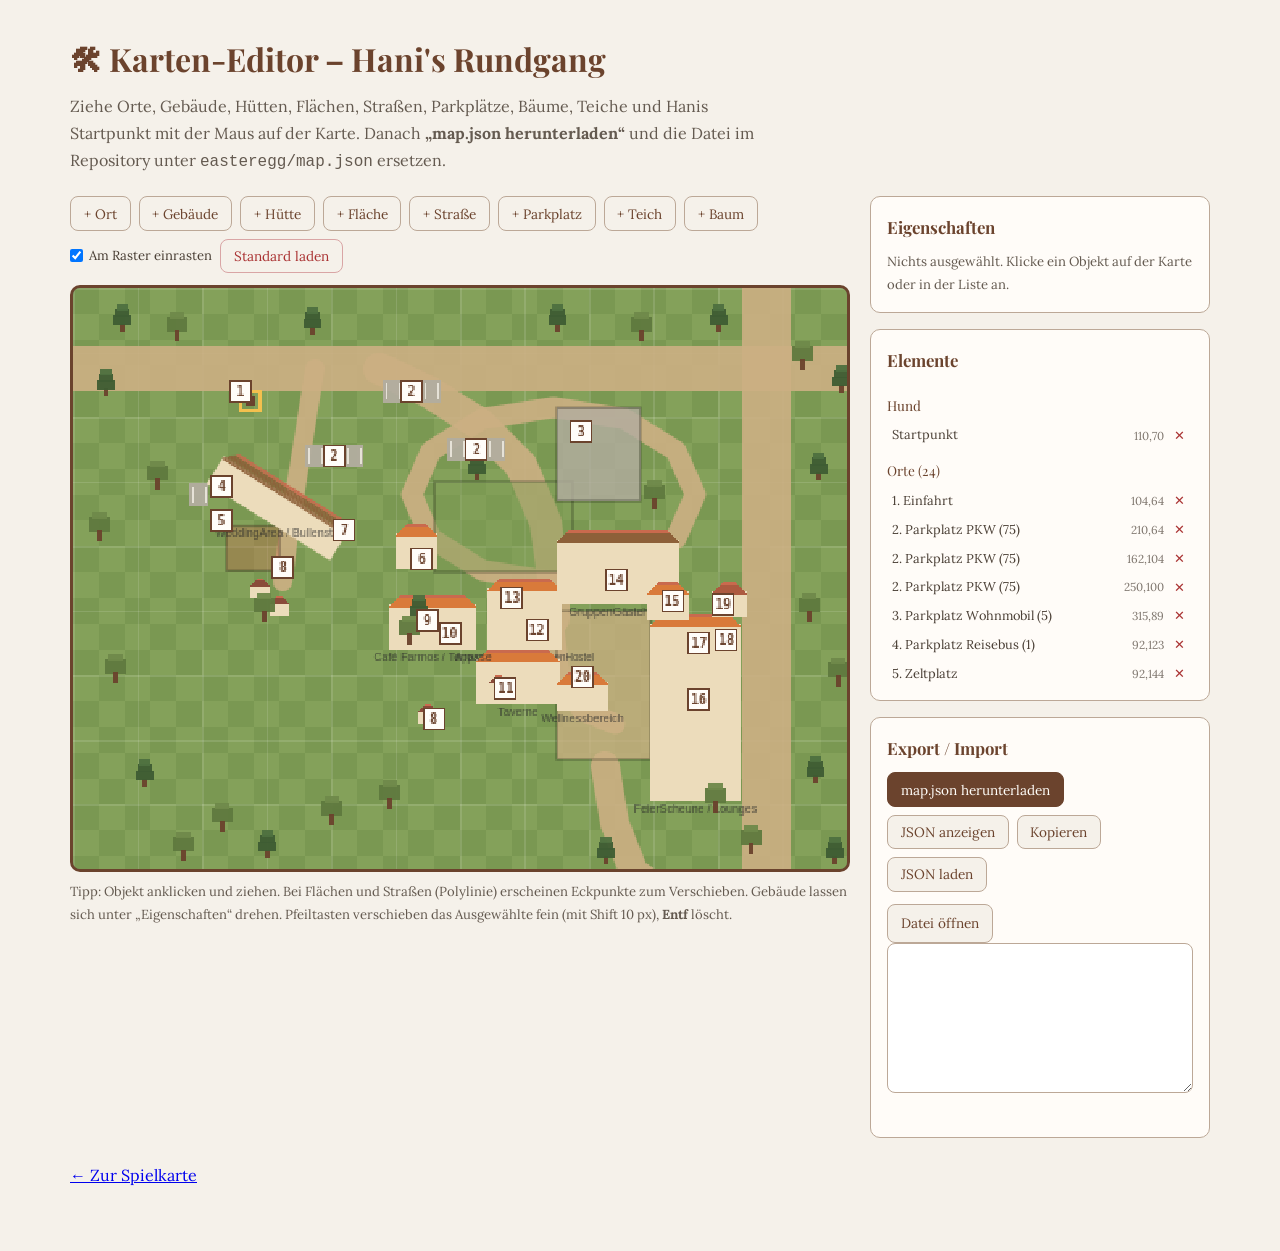
<file: easteregg/editor.html>
<!DOCTYPE html>
<html lang="de">
<head>
    <meta charset="UTF-8">
    <meta name="viewport" content="width=device-width, initial-scale=1.0">
    <meta name="robots" content="noindex, nofollow">
    <title>Karten-Editor – Hani's Rundgang</title>
    <link rel="preconnect" href="https://fonts.googleapis.com">
    <link rel="preconnect" href="https://fonts.gstatic.com" crossorigin>
    <link href="https://fonts.googleapis.com/css2?family=Playfair+Display:wght@600;700&family=Lora:wght@400;500&display=swap" rel="stylesheet">
    <link rel="stylesheet" href="../css/style.css?v=20261147">
    <style>
        .ed-wrap { max-width: 1180px; margin: 0 auto; padding: 2rem 1.25rem 4rem; }
        .ed-head { margin-bottom: 1.25rem; }
        .ed-head h1 { font-family: 'Playfair Display', serif; color: var(--color-braun); font-size: clamp(1.3rem, 3vw, 2rem); }
        .ed-head p { color: var(--color-Text-hell); font-family: var(--font-body); max-width: 720px; margin-top: .4rem; }
        .ed-grid { display: grid; grid-template-columns: 1fr 340px; gap: 1.25rem; align-items: start; }
        @media (max-width: 900px) { .ed-grid { grid-template-columns: 1fr; } }

        .ed-panel { background: rgba(255,253,249,.96); border: 1px solid var(--color-taupe); border-radius: 10px; padding: 1rem; }
        .ed-panel h2 { font-family: 'Playfair Display', serif; color: var(--color-braun); font-size: 1.05rem; margin-bottom: .6rem; }

        .ed-toolbar { display: flex; flex-wrap: wrap; gap: .5rem; margin-bottom: .75rem; }
        .ed-btn { font-family: var(--font-body); font-size: .85rem; color: var(--color-braun); background: var(--color-offwhite); border: 1px solid var(--color-taupe); border-radius: 8px; padding: .45rem .8rem; cursor: pointer; transition: var(--transition-smooth); }
        .ed-btn:hover { background: var(--color-beige); }
        .ed-btn.primary { background: var(--color-braun); color: #FFFDF9; border-color: var(--color-braun); }
        .ed-btn.danger { color: #a33; border-color: #d9a5a5; }

        .ed-stage { position: relative; border: 3px solid var(--color-braun); border-radius: 10px; overflow: hidden; background: #6a7455; }
        .ed-stage canvas { display: block; width: 100%; height: auto; image-rendering: pixelated; touch-action: none; cursor: crosshair; }

        .ed-hint { font-family: var(--font-body); font-size: .82rem; color: var(--color-Text-hell); margin-top: .6rem; }

        .ed-list { list-style: none; padding: 0; margin: 0; max-height: 300px; overflow: auto; }
        .ed-list .ed-group { font-family: 'Playfair Display', serif; color: var(--color-braun); font-size: .85rem; margin: .6rem 0 .25rem; }
        .ed-item { display: flex; align-items: center; gap: .4rem; padding: .22rem .3rem; border-radius: 6px; cursor: pointer; font-family: var(--font-body); font-size: .8rem; color: var(--color-Text); }
        .ed-item:hover { background: var(--color-beige); }
        .ed-item.active { background: var(--color-sage); color: #FFFDF9; }
        .ed-item-label { flex: 1; overflow: hidden; text-overflow: ellipsis; white-space: nowrap; }
        .ed-item-sub { opacity: .7; font-size: .72rem; }
        .ed-del { border: none; background: none; color: #a33; cursor: pointer; font-size: .8rem; padding: 0 .2rem; }
        .ed-item.active .ed-del { color: #fff; }

        .ed-field { display: flex; align-items: center; gap: .5rem; margin-bottom: .4rem; font-family: var(--font-body); font-size: .82rem; color: var(--color-Text); }
        .ed-field > span { width: 90px; flex-shrink: 0; color: var(--color-Text-hell); }
        .ed-field input, .ed-field select, .ed-field textarea { flex: 1; font-family: var(--font-body); font-size: .82rem; padding: .3rem .4rem; border: 1px solid var(--color-taupe); border-radius: 6px; background: #fff; color: var(--color-Text); width: 100%; }
        .ed-field textarea { min-height: 62px; resize: vertical; }
        .ed-vertex { display: flex; gap: .4rem; margin-bottom: .3rem; }
        .ed-vertex span { width: 64px; font-size: .75rem; color: var(--color-Text-hell); align-self: center; }
        .ed-vertex input { width: 100%; }
        .ed-empty { font-family: var(--font-body); font-size: .82rem; color: var(--color-Text-hell); }
        .ed-json { width: 100%; min-height: 150px; font-family: monospace; font-size: .72rem; border: 1px solid var(--color-taupe); border-radius: 8px; padding: .5rem; }
        .ed-status { font-family: var(--font-body); font-size: .78rem; color: var(--color-sage); min-height: 1.1em; margin-top: .4rem; }
        .ed-check { display: flex; align-items: center; gap: .4rem; font-family: var(--font-body); font-size: .82rem; color: var(--color-Text); }
    </style>
</head>
<body>
    <div class="ed-wrap">
        <header class="ed-head">
            <h1>🛠 Karten-Editor – Hani's Rundgang</h1>
            <p>Ziehe Orte, Gebäude, Hütten, Flächen, Straßen, Parkplätze, Bäume, Teiche und Hanis Startpunkt mit der Maus auf der Karte. Danach <strong>„map.json herunterladen“</strong> und die Datei im Repository unter <code>easteregg/map.json</code> ersetzen.</p>
        </header>

        <div class="ed-grid">
            <div>
                <div class="ed-toolbar">
                    <button class="ed-btn" data-add="feature">+ Ort</button>
                    <button class="ed-btn" data-add="building">+ Gebäude</button>
                    <button class="ed-btn" data-add="hut">+ Hütte</button>
                    <button class="ed-btn" data-add="area">+ Fläche</button>
                    <button class="ed-btn" data-add="road">+ Straße</button>
                    <button class="ed-btn" data-add="parking">+ Parkplatz</button>
                    <button class="ed-btn" data-add="pond">+ Teich</button>
                    <button class="ed-btn" data-add="tree">+ Baum</button>
                    <label class="ed-check"><input type="checkbox" id="ed-snap" checked> Am Raster einrasten</label>
                    <button class="ed-btn danger" id="ed-reset">Standard laden</button>
                </div>
                <div class="ed-stage">
                    <canvas id="ed-canvas" width="480" height="360"></canvas>
                </div>
                <p class="ed-hint">Tipp: Objekt anklicken und ziehen. Bei Flächen und Straßen (Polylinie) erscheinen Eckpunkte zum Verschieben. Gebäude lassen sich unter „Eigenschaften“ drehen. Pfeiltasten verschieben das Ausgewählte fein (mit Shift 10&nbsp;px), <strong>Entf</strong> löscht.</p>
            </div>

            <div>
                <div class="ed-panel">
                    <h2>Eigenschaften</h2>
                    <div id="ed-props"></div>
                </div>

                <div class="ed-panel" style="margin-top:1rem">
                    <h2>Elemente</h2>
                    <ul class="ed-list" id="ed-list"></ul>
                </div>

                <div class="ed-panel" style="margin-top:1rem">
                    <h2>Export / Import</h2>
                    <div class="ed-toolbar">
                        <button class="ed-btn primary" id="ed-download">map.json herunterladen</button>
                        <button class="ed-btn" id="ed-refresh-json">JSON anzeigen</button>
                        <button class="ed-btn" id="ed-copy">Kopieren</button>
                        <button class="ed-btn" id="ed-import">JSON laden</button>
                    </div>
                    <label class="ed-btn" style="display:inline-block">Datei öffnen<input type="file" id="ed-file" accept=".json,application/json" style="display:none"></label>
                    <textarea class="ed-json" id="ed-json" spellcheck="false"></textarea>
                    <div class="ed-status" id="ed-status"></div>
                </div>
            </div>
        </div>

        <p style="margin-top:1.5rem"><a class="subpage-back" href="index.html">&larr; Zur Spielkarte</a></p>
    </div>

    <script src="../js/easteregg-map.js?v=5"></script>
    <script src="../js/easteregg-editor.js?v=4"></script>
</body>
</html>
</file>
<file: css/style.css>
/* ========================================
   MALIKA & DARIO - HOCHZEITSWEBSITE
   Farben: Off-White, Beige, Taupe, Haselnuss, Braun, Olive, Sage
   Stil: Bauernhof-klassisch mit botanischen Elementen
   ======================================== */

/* CSS Variables */
:root {
    --color-offwhite: #f5f1ea;
    --color-beige: #ddd2c5;
    --color-taupe: #bca897;
    --color-haselnuss: #9b755c;
    --color-braun: #6b432d;
    --color-olive: #7c7859;
    --color-sage: #6a7455;
    --color-sage-hell: #8a9475;
    --color-Text: #4A3F35;
    --color-Text-hell: #645A50;
    --color-weiss: #FFFDF9;
    --font-heading: 'Playfair Display', Georgia, serif;
    --font-body: 'Lora', 'Times New Roman', serif;
    --shadow-soft: 0 4px 20px rgba(107, 67, 45, 0.12);
    --shadow-medium: 0 8px 30px rgba(107, 67, 45, 0.18);
    --transition-smooth: all 0.4s cubic-bezier(0.25, 0.46, 0.45, 0.94);
}

/* Reset & Base */
*, *::before, *::after {
    margin: 0;
    padding: 0;
    box-sizing: border-box;
}

html {
    scroll-behavior: smooth;
    font-size: 16px;
}

body {
    font-family: var(--font-body);
    background-color: var(--color-offwhite);
    color: var(--color-Text);
    line-height: 1.7;
    overflow-x: hidden;
    position: relative;
}

body > * {
    position: relative;
    z-index: 1;
}

body > .parallax-bg {
    position: fixed;
    top: 0;
    left: 0;
    right: 0;
    bottom: 0;
    z-index: 0;
    pointer-events: none;
    background-image: url('../assets/background-with-white-space-greenery-leaves/botanical_background_2400x1400.jpg');
    background-size: 100% auto;
    background-position: center top;
    background-repeat: repeat-y;
    filter: saturate(0.55);
    opacity: 0.8;
}

.hidden {
    opacity: 0;
    pointer-events: none;
}

/* ========================================
   ENVELOPE ANIMATION OVERLAY
   ======================================== */

#envelope-overlay {
    position: fixed;
    top: 0;
    left: 0;
    width: 100vw;
    height: 100vh;
    background: var(--color-offwhite) url('../assets/HintergrundBrief.jpg') center / cover no-repeat;
    display: flex;
    align-items: center;
    justify-content: center;
    z-index: 1000;
    cursor: pointer;
    overflow: hidden;
}

/* Scene Container */
.envelope-scene {
    position: relative;
    display: flex;
    flex-direction: column;
    align-items: center;
    perspective: 1200px;
}

/* Petals Container */
.petals-container {
    position: absolute;
    top: 50%;
    left: 50%;
    width: 0;
    height: 0;
    z-index: 10;
    pointer-events: none;
}

.petal {
    position: absolute;
    width: 12px;
    height: 12px;
    background: var(--color-taupe);
    border-radius: 50% 0 50% 0;
    opacity: 0;
    pointer-events: none;
}

.petal.sage { background: var(--color-sage); }
.petal.olive { background: var(--color-olive); }
.petal.taupe { background: var(--color-taupe); }
.petal.haselnuss { background: var(--color-haselnuss); }

/* Overlay Logo */
.overlay-logo {
    width: min(180px, 22vh);
    height: auto;
    margin-bottom: 1.5rem;
    position: relative;
    z-index: 5;
    filter: drop-shadow(0 2px 8px rgba(107, 87, 64, 0.15));
}

/* ========================================
   3D ENVELOPE - DETAILED
   ======================================== */

.envelope {
    position: relative;
    width: 380px;
    height: 260px;
    transform-style: preserve-3d;
    transform: rotateX(5deg);
    filter: drop-shadow(0 20px 40px rgba(107, 87, 64, 0.25));
}

/* Envelope Body (back) */
.envelope-body {
    position: absolute;
    top: 0;
    left: 0;
    width: 100%;
    height: 100%;
    border-radius: 6px;
    z-index: 1;
    overflow: hidden;
    background:
        linear-gradient(165deg, #c4b5a5 0%, #bca897 25%, var(--color-taupe) 55%, #a89888 80%, #9b8878 100%);
    box-shadow:
        inset 0 0 0 1px rgba(255, 255, 255, 0.08),
        inset 0 1px 0 rgba(255, 255, 255, 0.12),
        inset 0 -1px 0 rgba(0, 0, 0, 0.08);
}

/* Paper grain texture */
.envelope-body::before {
    content: '';
    position: absolute;
    top: 0; left: 0; right: 0; bottom: 0;
    background-image: url("data:image/svg+xml,%3Csvg viewBox='0 0 256 256' xmlns='http://www.w3.org/2000/svg'%3E%3Cfilter id='noise'%3E%3CfeTurbulence type='fractalNoise' baseFrequency='0.9' numOctaves='4' stitchTiles='stitch'/%3E%3C/filter%3E%3Crect width='100%25' height='100%25' filter='url(%23noise)' opacity='0.04'/%3E%3C/svg%3E");
    background-size: 128px 128px;
    pointer-events: none;
}

/* Inner stitching */
.envelope-body::after {
    content: '';
    position: absolute;
    top: 6px; left: 6px; right: 6px; bottom: 6px;
    border: 1px dashed rgba(255, 255, 255, 0.07);
    border-radius: 3px;
    pointer-events: none;
}

/* ========================================
   SIDE FLAPS
   ======================================== */

.envelope-flap-left,
.envelope-flap-right {
    position: absolute;
    top: 0;
    width: 50%;
    height: 70%;
    z-index: 3;
    overflow: hidden;
}

.envelope-flap-left {
    left: 0;
    transform-origin: left center;
    background:
        linear-gradient(135deg, #c4b5a5 0%, #bca897 30%, var(--color-taupe) 80%, #9b8878 100%);
    clip-path: polygon(0 0, 100% 30%, 60% 100%, 0 80%);
    box-shadow: inset -2px 0 6px rgba(0, 0, 0, 0.08);
}

.envelope-flap-left::before {
    content: '';
    position: absolute;
    top: 0; left: 0; right: 0; bottom: 0;
    background-image: url("data:image/svg+xml,%3Csvg viewBox='0 0 256 256' xmlns='http://www.w3.org/2000/svg'%3E%3Cfilter id='noise'%3E%3CfeTurbulence type='fractalNoise' baseFrequency='0.9' numOctaves='3' stitchTiles='stitch'/%3E%3C/filter%3E%3Crect width='100%25' height='100%25' filter='url(%23noise)' opacity='0.03'/%3E%3C/svg%3E");
    background-size: 128px 128px;
    pointer-events: none;
}

.envelope-flap-right {
    right: 0;
    transform-origin: right center;
    background:
        linear-gradient(225deg, #c4b5a5 0%, #bca897 30%, var(--color-taupe) 80%, #9b8878 100%);
    clip-path: polygon(100% 0, 0 30%, 40% 100%, 100% 80%);
    box-shadow: inset 2px 0 6px rgba(0, 0, 0, 0.08);
}

.envelope-flap-right::before {
    content: '';
    position: absolute;
    top: 0; left: 0; right: 0; bottom: 0;
    background-image: url("data:image/svg+xml,%3Csvg viewBox='0 0 256 256' xmlns='http://www.w3.org/2000/svg'%3E%3Cfilter id='noise'%3E%3CfeTurbulence type='fractalNoise' baseFrequency='0.9' numOctaves='3' stitchTiles='stitch'/%3E%3C/filter%3E%3Crect width='100%25' height='100%25' filter='url(%23noise)' opacity='0.03'/%3E%3C/svg%3E");
    background-size: 128px 128px;
    pointer-events: none;
}

/* ========================================
   TOP FLAP
   ======================================== */

.envelope-flap-top {
    position: absolute;
    top: 0;
    left: 0;
    width: 100%;
    height: 55%;
    z-index: 6;
    transform-origin: top center;
    transform-style: preserve-3d;
}

.flap-inner {
    position: absolute;
    top: 0;
    left: 0;
    width: 100%;
    height: 100%;
    clip-path: polygon(0 0, 50% 100%, 100% 0);
    border-radius: 4px 4px 0 0;
    backface-visibility: visible;
    overflow: hidden;
    background:
        linear-gradient(180deg, #bca897 0%, #a89888 40%, var(--color-taupe) 100%);
    box-shadow: 0 4px 12px rgba(0, 0, 0, 0.15);
}

.flap-inner::before {
    content: '';
    position: absolute;
    top: 0; left: 0; right: 0; bottom: 0;
    background-image: url("data:image/svg+xml,%3Csvg viewBox='0 0 256 256' xmlns='http://www.w3.org/2000/svg'%3E%3Cfilter id='noise'%3E%3CfeTurbulence type='fractalNoise' baseFrequency='0.85' numOctaves='3' stitchTiles='stitch'/%3E%3C/filter%3E%3Crect width='100%25' height='100%25' filter='url(%23noise)' opacity='0.04'/%3E%3C/svg%3E");
    background-size: 128px 128px;
    pointer-events: none;
    clip-path: polygon(0 0, 50% 100%, 100% 0);
}

.flap-inner::after {
    content: '';
    position: absolute;
    top: 0; left: 0; width: 100%; height: 100%;
    background:
        linear-gradient(180deg, rgba(255, 255, 255, 0.1) 0%, transparent 40%),
        linear-gradient(160deg, transparent 45%, rgba(255, 255, 255, 0.06) 50%, transparent 55%);
    clip-path: polygon(0 0, 50% 100%, 100% 0);
}

/* ========================================
   FRONT POCKET
   ======================================== */

.envelope-front {
    position: absolute;
    bottom: 0;
    left: 0;
    width: 100%;
    height: 60%;
    z-index: 5;
    border-radius: 0 0 6px 6px;
    overflow: hidden;
    background:
        linear-gradient(175deg, #c4b5a5 0%, var(--color-taupe) 30%, #a89888 70%, #9b8878 100%);
    box-shadow:
        inset 0 2px 6px rgba(255, 255, 255, 0.12),
        inset 0 -2px 8px rgba(0, 0, 0, 0.08),
        0 -2px 8px rgba(0, 0, 0, 0.05);
}

.envelope-front::before {
    content: '';
    position: absolute;
    top: 0; left: 0; right: 0; bottom: 0;
    background-image: url("data:image/svg+xml,%3Csvg viewBox='0 0 256 256' xmlns='http://www.w3.org/2000/svg'%3E%3Cfilter id='noise'%3E%3CfeTurbulence type='fractalNoise' baseFrequency='0.8' numOctaves='3' stitchTiles='stitch'/%3E%3C/filter%3E%3Crect width='100%25' height='100%25' filter='url(%23noise)' opacity='0.035'/%3E%3C/svg%3E");
    background-size: 128px 128px;
    pointer-events: none;
}

.envelope-front::after {
    content: '';
    position: absolute;
    top: 0; left: 0; right: 0;
    height: 1px;
    background: linear-gradient(90deg, transparent 5%, rgba(255, 255, 255, 0.15) 30%, rgba(255, 255, 255, 0.2) 50%, rgba(255, 255, 255, 0.15) 70%, transparent 95%);
}

/* Monogram on front */
.envelope-monogram {
    position: absolute;
    top: 50%;
    left: 50%;
    transform: translate(-50%, -50%);
    font-family: var(--font-heading);
    font-size: 1.4rem;
    font-weight: 700;
    color: rgba(255, 255, 255, 0.15);
    letter-spacing: 4px;
    text-shadow: 0 1px 2px rgba(0, 0, 0, 0.1);
    pointer-events: none;
}

.monogram-amp {
    font-style: italic;
    font-size: 0.8em;
    margin: 0 3px;
}

/* ========================================
   WAX SEAL - DETAILED
   ======================================== */

.wax-seal {
    position: absolute;
    bottom: 28%;
    left: 50%;
    transform: translateX(-50%);
    width: 62px;
    height: 62px;
    border-radius: 50%;
    z-index: 10;
    display: flex;
    align-items: center;
    justify-content: center;
    cursor: pointer;
    background:
        radial-gradient(circle at 30% 30%, #9b755c 0%, #8a6548 20%, #6b432d 50%, #5a3520 75%, #4a2a18 100%);
    box-shadow:
        0 4px 12px rgba(74, 42, 24, 0.5),
        0 2px 4px rgba(74, 42, 24, 0.3),
        inset 0 -3px 6px rgba(0, 0, 0, 0.25),
        inset 0 3px 6px rgba(155, 117, 92, 0.2),
        inset 2px 0 4px rgba(0, 0, 0, 0.1),
        inset -2px 0 4px rgba(0, 0, 0, 0.1);
}

.wax-seal::before {
    content: '';
    position: absolute;
    top: 4px; left: 4px; right: 4px; bottom: 4px;
    border: 2px solid rgba(188, 168, 151, 0.2);
    border-radius: 50%;
    box-shadow:
        inset 0 1px 2px rgba(0, 0, 0, 0.15),
        0 1px 1px rgba(188, 168, 151, 0.1);
}

.wax-seal::after {
    content: '';
    position: absolute;
    top: 9px; left: 9px; right: 9px; bottom: 9px;
    border: 1px solid rgba(188, 168, 151, 0.15);
    border-radius: 50%;
    background: radial-gradient(circle at 35% 25%, rgba(188, 168, 151, 0.12) 0%, transparent 60%);
}

.wax-seal-drip {
    position: absolute;
    background: radial-gradient(circle at 40% 40%, #8a6548, #5a3520);
    border-radius: 50%;
    z-index: -1;
}

.seal-inner {
    position: relative;
    z-index: 2;
    display: flex;
    align-items: center;
    gap: 2px;
}

.seal-letter {
    font-family: var(--font-heading);
    font-size: 0.85rem;
    color: rgba(221, 210, 197, 0.9);
    font-weight: 700;
    text-shadow:
        0 1px 2px rgba(0, 0, 0, 0.4),
        0 -1px 1px rgba(155, 117, 92, 0.3);
}

.seal-amp {
    font-family: var(--font-heading);
    font-style: italic;
    font-size: 0.7em;
    color: rgba(221, 210, 197, 0.8);
    text-shadow:
        0 1px 2px rgba(0, 0, 0, 0.4),
        0 -1px 1px rgba(155, 117, 92, 0.3);
}

/* ========================================
   LETTER (inside envelope)
   ======================================== */

.envelope-letter {
    position: absolute;
    top: 15px;
    left: 50%;
    transform: translateX(-50%);
    width: 320px;
    height: 210px;
    z-index: 2;
    opacity: 0;
}

.letter-paper {
    width: 100%;
    height: 100%;
    border-radius: 3px;
    padding: 22px 28px;
    text-align: center;
    display: flex;
    flex-direction: column;
    align-items: center;
    justify-content: center;
    position: relative;
    overflow: hidden;
    background:
        linear-gradient(180deg, #FFFEF9 0%, var(--color-offwhite) 40%, #f0ebe3 100%);
    box-shadow:
        0 3px 15px rgba(0, 0, 0, 0.1),
        0 1px 3px rgba(0, 0, 0, 0.06),
        inset 0 0 40px rgba(188, 168, 151, 0.04),
        inset 0 1px 0 rgba(255, 255, 255, 0.8);
    border: 1px solid rgba(188, 168, 151, 0.2);
}

.letter-paper::before {
    content: '';
    position: absolute;
    top: 0; left: 0; right: 0; bottom: 0;
    background-image: url("data:image/svg+xml,%3Csvg viewBox='0 0 256 256' xmlns='http://www.w3.org/2000/svg'%3E%3Cfilter id='noise'%3E%3CfeTurbulence type='fractalNoise' baseFrequency='1.2' numOctaves='4' stitchTiles='stitch'/%3E%3C/filter%3E%3Crect width='100%25' height='100%25' filter='url(%23noise)' opacity='0.025'/%3E%3C/svg%3E");
    background-size: 128px 128px;
    pointer-events: none;
}

.letter-paper::after {
    content: '';
    position: absolute;
    top: 8px; left: 8px; right: 8px; bottom: 8px;
    border: 1px solid rgba(212, 165, 116, 0.12);
    border-radius: 2px;
    pointer-events: none;
}

.letter-ornament-top,
.letter-ornament-bottom {
    font-size: 0.65rem;
    color: var(--color-sage);
    letter-spacing: 5px;
    opacity: 0.5;
    position: relative;
    z-index: 1;
}

.letter-invite-text {
    font-family: var(--font-body);
    font-size: 0.78rem;
    color: var(--color-Text-hell);
    margin: 6px 0;
    font-style: italic;
    letter-spacing: 0.5px;
    position: relative;
    z-index: 1;
}

.letter-couple-names {
    font-family: var(--font-heading);
    font-size: 1.75rem;
    color: var(--color-braun);
    font-weight: 700;
    margin: 4px 0;
    line-height: 1.2;
    position: relative;
    z-index: 1;
    text-shadow: 0 1px 0 rgba(255, 255, 255, 0.5);
}

.letter-divider {
    color: var(--color-sage);
    font-size: 1rem;
    margin: 4px 0;
    position: relative;
    z-index: 1;
}

.letter-date-text {
    font-family: var(--font-heading);
    font-size: 0.95rem;
    color: var(--color-haselnuss);
    letter-spacing: 3px;
    font-weight: 500;
    position: relative;
    z-index: 1;
}

/* ========================================
   HINT TEXT
   ======================================== */

.envelope-hint-new {
    margin-top: 40px;
    font-family: var(--font-body);
    font-size: 0.95rem;
    color: var(--color-Text-hell);
    letter-spacing: 1px;
    animation: hintPulse 2.5s ease-in-out infinite;
}

@keyframes hintPulse {
    0%, 100% { opacity: 0.4; transform: translateY(0); }
    50% { opacity: 0.9; transform: translateY(-3px); }
}

/* ========================================
   GÄSTE-CODE (Briefumschlag)
   ======================================== */

.guest-code-form {
    margin-top: 18px;
    display: flex;
    flex-direction: column;
    align-items: center;
    gap: 8px;
    position: relative;
    z-index: 3;
}

.guest-code-form label {
    font-family: var(--font-body);
    font-size: 0.85rem;
    color: var(--color-Text-hell);
}

.guest-code-row {
    display: flex;
    gap: 8px;
}

.guest-code-form input {
    width: 130px;
    padding: 8px 10px;
    font-family: var(--font-heading);
    font-size: 1.1rem;
    letter-spacing: 4px;
    text-align: center;
    color: var(--color-braun);
    background: var(--color-offwhite);
    border: 1px solid var(--color-taupe);
    border-radius: 8px;
}

.guest-code-error {
    min-height: 1em;
    font-family: var(--font-body);
    font-size: 0.8rem;
    color: #a33;
}

.guest-loading {
    display: block;
    width: 250px;
    height: auto;
    max-width: 90%;
}

.guest-loading[hidden] {
    display: none;
}

.guest-skip {
    background: none;
    border: none;
    font-family: var(--font-body);
    font-size: 0.8rem;
    color: var(--color-Text-hell);
    text-decoration: underline;
    cursor: pointer;
}

.letter-greeting {
    font-family: var(--font-heading);
    font-size: 1.05rem;
    color: var(--color-braun);
    margin: 2px 0;
    position: relative;
    z-index: 1;
}

.letter-personal {
    max-width: 260px;
    margin-top: 6px;
    font-family: var(--font-body);
    font-style: italic;
    font-size: 0.8rem;
    line-height: 1.4;
    color: var(--color-Text-hell);
    position: relative;
    z-index: 1;
}

.letter-greeting:empty,
.letter-personal:empty {
    display: none;
}

.letter-paper.has-guest .letter-ornament-top,
.letter-paper.has-guest .letter-ornament-bottom {
    display: none;
}

.letter-paper.has-guest .letter-couple-names {
    font-size: 1.4rem;
}

.envelope-letter.has-guest {
    height: 280px;
}

.letter-paper.has-guest {
    justify-content: flex-start;
    padding-top: 20px;
}

#envelope-overlay.is-checking .guest-code-form,
#envelope-overlay.is-checking .envelope-hint-new {
    visibility: hidden;
}

#envelope-overlay.is-checking .guest-loading:not([hidden]) {
    visibility: visible;
}

/* ========================================
   NAVIGATION
   ======================================== */

.navbar {
    position: fixed;
    top: 0;
    left: 0;
    width: 100%;
    padding: 0.6rem 2rem;
    display: flex;
    justify-content: space-between;
    align-items: center;
    background: rgba(248, 244, 238, 0.92);
    backdrop-filter: blur(10px);
    z-index: 100;
    box-shadow: 0 2px 20px rgba(139, 115, 85, 0.1);
}

.nav-logo {
    display: flex;
    align-items: center;
}

.nav-logo-img {
    height: 30px;
    padding: 3px;
    width: auto;
    object-fit: contain;
}

.nav-links {
    display: flex;
    list-style: none;
    gap: 2rem;
}

.nav-links a {
    text-decoration: none;
    color: var(--color-braun);
    font-family: var(--font-body);
    font-size: 0.95rem;
    transition: var(--transition-smooth);
    position: relative;
}

.nav-links a::after {
    content: '';
    position: absolute;
    bottom: -5px;
    left: 0;
    width: 0;
    height: 2px;
    background: var(--color-sage);
    transition: var(--transition-smooth);
}

.nav-links a:hover {
    color: var(--color-braun);
}

.nav-links a.active {
    color: var(--color-sage);
    font-weight: 500;
}

.nav-links a:hover::after {
    width: 100%;
}

/* Dropdown */
.nav-dropdown {
    position: relative;
}

.nav-dropdown-menu {
    display: block;
    position: absolute;
    top: 100%;
    left: 50%;
    transform: translateX(-50%);
    background: var(--color-weiss);
    border-radius: 8px;
    box-shadow: 0 8px 30px rgba(107, 67, 45, 0.15);
    min-width: 160px;
    list-style: none;
    padding: 0.5rem 0;
    margin-top: 0.8rem;
    border: 1px solid rgba(188, 168, 151, 0.2);
    z-index: 100;
    visibility: hidden;
    opacity: 0;
    transition: opacity 0.2s ease, visibility 0s 0.4s;
}

.nav-dropdown-toggle {
    display: none;
}

#willkommen,
#details,
#faq,
#rsvp {
    scroll-margin-top: 90px;
}

.nav-dropdown-menu::before {
    content: '';
    position: absolute;
    top: -8px;
    left: 50%;
    transform: translateX(-50%);
    border-left: 8px solid transparent;
    border-right: 8px solid transparent;
    border-bottom: 8px solid var(--color-weiss);
}

.nav-dropdown:hover .nav-dropdown-menu,
.nav-dropdown-menu:hover {
    visibility: visible;
    opacity: 1;
    transition: opacity 0.2s ease, visibility 0s 0s;
}

.nav-dropdown-menu li a {
    display: block;
    padding: 0.6rem 1.2rem;
    font-size: 0.9rem;
    color: var(--color-Text);
    white-space: nowrap;
}

.nav-dropdown-menu li a::after {
    display: none;
}

.nav-dropdown-menu li a:hover {
    background: var(--color-offwhite);
    color: var(--color-braun);
}

.nav-logout {
    display: inline-flex;
    align-items: center;
    justify-content: center;
    padding: 0.2rem;
    background: none;
    border: none;
    color: var(--color-braun);
    opacity: 0.7;
    cursor: pointer;
}

.nav-logout:hover {
    opacity: 1;
}

.nav-logout svg {
    width: 16px;
    height: 16px;
}

/* Hamburger Button */
.nav-hamburger {
    display: none;
    background: none;
    border: none;
    cursor: pointer;
    padding: 0.5rem;
    z-index: 110;
}

.nav-hamburger span {
    display: block;
    width: 24px;
    height: 2px;
    background: var(--color-braun);
    margin: 5px 0;
    transition: var(--transition-smooth);
    border-radius: 2px;
}

.nav-hamburger.active span:nth-child(1) {
    transform: rotate(45deg) translate(5px, 5px);
}

.nav-hamburger.active span:nth-child(2) {
    opacity: 0;
}

.nav-hamburger.active span:nth-child(3) {
    transform: rotate(-45deg) translate(5px, -5px);
}

/* ========================================
   HERO SECTION
   ======================================== */

.hero-section {
    min-height: 100vh;
    display: flex;
    align-items: center;
    justify-content: center;
    position: relative;
    background:
        linear-gradient(180deg, rgba(248, 244, 238, 0.6) 0%, rgba(245, 240, 232, 0.8) 100%),
        url('../assets/web/bg-top.jpg') center / cover no-repeat;
    overflow: hidden;
}

.nav-greeting {
    flex: 1 1 auto;
    min-width: 0;
    margin: 0 1rem;
    font-family: 'Great Vibes', cursive;
    font-size: 1.8rem;
    line-height: 1.5;
    color: var(--color-braun);
    text-align: center;
    white-space: nowrap;
    overflow: hidden;
    text-overflow: ellipsis;
    pointer-events: none;
}

.nav-greeting:empty {
    display: none;
}

@media (max-width: 768px) {
    .nav-greeting {
        position: absolute;
        left: 50%;
        width: max-content;
        max-width: calc(100% - 150px);
        margin: 0;
        transform: translateX(-50%);
        font-size: 1.5rem;
    }
}

.guest-dog-wrap {
    position: fixed;
    right: 1.2rem;
    bottom: 1.2rem;
    z-index: 950;
    animation: guestDogIn 1.2s cubic-bezier(0.2, 0.8, 0.2, 1) both;
}

.guest-dog {
    display: block;
    width: 110px;
    height: 110px;
    border-radius: 50%;
    border: 3px solid #FFFDF9;
    box-shadow: 0 8px 22px rgba(107, 67, 45, 0.25);
    background: url('../assets/HaniBrief.jpg') center 40% / cover no-repeat;
    cursor: pointer;
    animation: guestDogBob 1.6s ease-in-out 1.2s infinite;
    transition: width 0.4s ease, height 0.4s ease;
}

.guest-dog-wrap.is-read .guest-dog {
    width: 64px;
    height: 64px;
}

.guest-dog-wrap.is-read .guest-bubble {
    display: none;
}

.guest-bubble {
    position: absolute;
    right: 0;
    bottom: 125px;
    width: 220px;
    padding: 0.7rem 0.9rem;
    font-family: var(--font-body);
    font-size: 0.9rem;
    line-height: 1.4;
    color: var(--color-Text);
    background: #FFFDF9;
    border: 1px solid var(--color-taupe);
    border-radius: 14px;
    box-shadow: 0 6px 18px rgba(107, 67, 45, 0.15);
    cursor: pointer;
}

.guest-note-overlay {
    position: fixed;
    inset: 0;
    z-index: 1100;
    display: flex;
    align-items: center;
    justify-content: center;
    padding: 1.5rem;
    background: rgba(74, 63, 53, 0.45);
}

.guest-note-overlay[hidden] {
    display: none;
}

.guest-note {
    position: relative;
    max-width: 480px;
    width: 100%;
    max-height: calc(100vh - 3rem);
    max-height: calc(100dvh - 3rem);
    overflow-y: auto;
    overscroll-behavior: contain;
    padding: 2.4rem 2rem 1.8rem;
    text-align: left;
    background:
        repeating-linear-gradient(180deg, transparent 0, transparent 31px, rgba(188, 168, 151, 0.22) 31px, rgba(188, 168, 151, 0.22) 32px),
        linear-gradient(180deg, #FFFEF9 0%, #FBF6EC 100%);
    border: 1px solid rgba(188, 168, 151, 0.35);
    border-radius: 4px;
    box-shadow: 0 14px 40px rgba(74, 63, 53, 0.35);
    transform: rotate(-1deg);
    animation: guestLetterIn 0.7s cubic-bezier(0.2, 0.8, 0.2, 1) both;
}

.guest-note h3 {
    font-family: 'Caveat', cursive;
    font-weight: 600;
    font-size: 2rem;
    color: var(--color-braun);
    margin-bottom: 0.6rem;
}

.guest-note p {
    font-family: 'Caveat', cursive;
    font-size: 1.55rem;
    line-height: 32px;
    color: var(--color-Text);
    margin-bottom: 0.8rem;
}

.guest-note-sign {
    font-family: 'Great Vibes', cursive;
    font-size: 2rem;
    color: var(--color-braun);
    text-align: right;
    margin-bottom: 1.2rem;
}

@keyframes guestLetterIn {
    from { transform: translateY(30px) rotate(-4deg) scale(0.92); opacity: 0; }
    to { transform: rotate(-1deg); opacity: 1; }
}

.guest-note-close {
    font-family: var(--font-body);
    padding: 0.6rem 1.3rem;
    color: #FFFDF9;
    background: var(--color-braun);
    border: none;
    border-radius: 999px;
    cursor: pointer;
}

@keyframes guestDogIn {
    from { transform: translateX(260px) rotate(14deg); opacity: 0; }
    to { transform: none; opacity: 1; }
}

@keyframes guestDogBob {
    0%, 100% { transform: translateY(0); }
    50% { transform: translateY(-8px); }
}

.hero-content {
    text-align: center;
    padding: 2rem;
    z-index: 1;
}

.hero-logo {
    display: block;
    max-width: 220px;
    height: auto;
    margin: 0 auto 1.5rem;
}

.hero-subtitle {
    font-family: var(--font-body);
    font-size: 1.35rem;
    color: var(--color-haselnuss);
    font-style: italic;
    margin-bottom: 1rem;
    letter-spacing: 3px;
}

.hero-names {
    font-family: var(--font-heading);
    font-size: clamp(3rem, 8vw, 6rem);
    color: var(--color-braun);
    font-weight: 700;
    line-height: 1.2;
    margin-bottom: 1.5rem;
}

.hero-names .amp {
    font-style: italic;
    color: var(--color-sage);
    font-weight: 400;
    margin: 0 0.3em;
}

.hero-divider {
    display: flex;
    align-items: center;
    justify-content: center;
    gap: 1rem;
    margin-bottom: 1.5rem;
}

.hero-divider::before,
.hero-divider::after {
    content: '';
    width: 80px;
    height: 1px;
    background: linear-gradient(90deg, transparent, var(--color-taupe), transparent);
}

.divider-flower {
    color: var(--color-sage);
    font-size: 1.5rem;
}

.hero-date {
    font-family: var(--font-heading);
    font-size: 1.8rem;
    color: var(--color-haselnuss);
    letter-spacing: 4px;
    margin-bottom: 1rem;
}

.hero-tagline {
    font-family: var(--font-body);
    font-size: 1.1rem;
    color: var(--color-Text-hell);
    font-style: italic;
    max-width: 500px;
    margin: 0 auto;
}

/* ========================================
   COUNTDOWN
   ======================================== */

.countdown {
    display: flex;
    align-items: center;
    justify-content: center;
    gap: 0.5rem;
    margin-top: 2rem;
    padding: 1.2rem 2rem;
    background: rgba(255, 253, 249, 0.6);
    border: 1px solid rgba(212, 165, 116, 0.2);
    border-radius: 12px;
    backdrop-filter: blur(8px);
    box-shadow: 0 4px 20px rgba(139, 115, 85, 0.08);
}

.countdown-item {
    display: flex;
    flex-direction: column;
    align-items: center;
    min-width: 60px;
}

.countdown-number {
    font-family: var(--font-heading);
    font-size: 2.4rem;
    font-weight: 700;
    color: var(--color-braun);
    line-height: 1;
    letter-spacing: 1px;
}

.countdown-label {
    font-family: var(--font-body);
    font-size: 0.7rem;
    color: var(--color-Text-hell);
    text-transform: uppercase;
    letter-spacing: 2px;
    margin-top: 4px;
}

.countdown-separator {
    font-family: var(--font-heading);
    font-size: 2rem;
    color: var(--color-sage);
    font-weight: 300;
    opacity: 0.6;
    margin-top: -1rem;
}

/* ========================================
   SECTION HEADERS
   ======================================== */

.section-header {
    display: flex;
    align-items: center;
    justify-content: center;
    gap: 1rem;
    margin-bottom: 3rem;
}

.section-header h2 {
    font-family: var(--font-heading);
    font-size: 2.5rem;
    color: var(--color-braun);
    font-weight: 600;
}

.section-flower {
    font-size: 1.5rem;
    color: var(--color-sage);
}

/* ========================================
   DETAILS SECTION
   ======================================== */

.details-section {
    padding: 6rem 2rem;
    background: rgba(255, 253, 249, 0.88);
}

.details-grid {
    display: grid;
    grid-template-columns: repeat(auto-fit, minmax(250px, 1fr));
    gap: 2rem;
    max-width: 1100px;
    margin: 0 auto;
}

.detail-card {
    background: rgba(245, 240, 232, 0.85);
    padding: 2.5rem 2rem;
    border-radius: 12px;
    text-align: center;
    transition: var(--transition-smooth);
    border: 1px solid transparent;
    backdrop-filter: blur(5px);
}

.detail-card-link,
.venue-card-link {
    text-decoration: none;
    color: inherit;
    display: block;
}

.detail-card-link:hover,
.venue-card-link:hover {
    color: inherit;
}

.detail-card:hover {
    transform: translateY(-5px);
    box-shadow: var(--shadow-medium);
    border-color: var(--color-sage-hell);
}

.guest-intro {
    max-width: 760px;
    margin: 0 auto 2.5rem;
    font-family: var(--font-body);
    font-size: 1.05rem;
    line-height: 1.75;
    color: var(--color-Text);
    text-align: center;
}

.guest-intro[hidden] {
    display: none;
}

.guest-intro p {
    margin-bottom: 0.9rem;
}

.guest-intro strong {
    font-family: var(--font-heading);
    color: var(--color-braun);
}

.dresscode {
    max-width: 760px;
    margin: 2.5rem auto 0;
    padding: 1.6rem 1.8rem;
    text-align: center;
    background: rgba(255, 253, 249, 0.92);
    border: 1px solid var(--color-taupe);
    border-radius: 14px;
}

.dresscode h3 {
    font-family: 'Great Vibes', cursive;
    font-size: 2rem;
    color: var(--color-braun);
    margin-bottom: 0.4rem;
}

.dresscode p {
    font-family: var(--font-body);
    color: var(--color-Text);
    line-height: 1.7;
}

.dresscode-palette {
    display: block;
    width: 100%;
    max-width: 620px;
    height: auto;
    margin: 1.2rem auto 0;
}

.detail-script {
    font-family: 'Great Vibes', cursive;
    font-size: 1.9rem;
    line-height: 1.2;
    color: var(--color-sage);
    margin-bottom: 0.4rem;
}

.venue-toggle {
    cursor: pointer;
}

.venue-extra {
    margin-top: 0.8rem;
    padding-top: 0.8rem;
    border-top: 1px solid rgba(188, 168, 151, 0.4);
    font-size: 0.92rem;
}

.venue-extra p {
    margin-bottom: 0.5rem;
}

.trauzeugen {
    margin: 0.8rem 1.5rem 1.5rem;
    padding: 1rem 1.2rem;
    background: rgba(245, 240, 232, 0.72);
    border: 1px solid rgba(188, 168, 151, 0.5);
    border-radius: 12px;
}

.trauzeugen-hint {
    font-style: italic;
    color: var(--color-Text-hell);
}

.trauzeugen-group {
    margin-bottom: 0.8rem;
}

.trauzeugen-group:last-child {
    margin-bottom: 0;
}

.trauzeugen-group li {
    line-height: 1.6;
    overflow-wrap: anywhere;
}

.trauzeugen-group ul {
    list-style: none;
    margin: 0.2rem 0 0;
    padding: 0;
}

.trauzeugen-group a {
    color: var(--color-braun);
    text-decoration: underline;
}

.detail-day {
    font-family: var(--font-heading);
    font-size: 1.05rem;
    letter-spacing: 1px;
    color: var(--color-sage);
    margin-bottom: 0.6rem;
}

.detail-icon {
    width: 170px;
    height: 170px;
    margin: 0 auto 1rem;
}

.detail-icon img {
    display: block;
    width: 100%;
    height: 100%;
    object-fit: contain;
    mix-blend-mode: multiply;
}

.detail-card h3 {
    font-family: var(--font-heading);
    font-size: 1.5rem;
    color: var(--color-braun);
    margin-bottom: 0.5rem;
}

.detail-time {
    font-family: var(--font-heading);
    font-size: 1.3rem;
    color: var(--color-sage);
    margin-bottom: 0.5rem;
}

.detail-place {
    font-size: 1rem;
    color: var(--color-braun);
    font-weight: 500;
    margin-bottom: 0.25rem;
}

.detail-address {
    font-size: 0.9rem;
    color: var(--color-Text-hell);
    font-style: italic;
}

/* Venue Info Cards */
.venue-info {
    display: grid;
    grid-template-columns: repeat(auto-fit, minmax(280px, 1fr));
    gap: 1.5rem;
    max-width: 1100px;
    margin: 3rem auto 0;
}

.venue-card {
    background: rgba(245, 240, 232, 0.8);
    padding: 1.8rem;
    border-radius: 12px;
    border: 1px solid rgba(212, 165, 116, 0.15);
    backdrop-filter: blur(5px);
    transition: var(--transition-smooth);
}

.venue-card:hover {
    transform: translateY(-3px);
    box-shadow: var(--shadow-soft);
}

.venue-card h3 {
    font-family: var(--font-heading);
    font-size: 1.15rem;
    color: var(--color-braun);
    margin-bottom: 0.6rem;
}

.venue-card p {
    font-size: 0.95rem;
    color: var(--color-Text-hell);
    line-height: 1.7;
}

.venue-card strong {
    color: var(--color-braun);
}

/* ========================================
   FAQ SECTION
   ======================================== */

.faq-section {
    padding: 6rem 2rem;
    background: linear-gradient(180deg, rgba(245, 240, 232, 0.88) 0%, rgba(255, 253, 249, 0.9) 100%);
}

.faq-list {
    max-width: 800px;
    margin: 0 auto;
}

.faq-item {
    margin-bottom: 1rem;
    border-radius: 8px;
    overflow: hidden;
    background: rgba(255, 253, 249, 0.9);
    box-shadow: var(--shadow-soft);
    border: 1px solid rgba(237, 229, 216, 0.3);
    backdrop-filter: blur(5px);
}

.faq-question {
    width: 100%;
    padding: 1.25rem 1.5rem;
    display: flex;
    justify-content: space-between;
    align-items: center;
    background: none;
    border: none;
    cursor: pointer;
    font-family: var(--font-heading);
    font-size: 1.1rem;
    color: var(--color-braun);
    text-align: left;
    transition: var(--transition-smooth);
}

.faq-question:hover {
    background: var(--color-beige);
}

.faq-icon {
    font-size: 1.5rem;
    color: var(--color-sage);
    transition: transform 0.3s ease;
    flex-shrink: 0;
    margin-left: 1rem;
}

.faq-item.active .faq-icon {
    transform: rotate(45deg);
}

.faq-answer {
    max-height: 0;
    overflow: hidden;
    transition: max-height 0.4s ease, padding 0.4s ease;
}

.faq-item.active .faq-answer {
    max-height: 800px;
}

.faq-answer p {
    padding: 0 1.5rem 1.5rem;
    color: var(--color-Text-hell);
    line-height: 1.8;
}

/* ========================================
   RSVP SECTION
   ======================================== */

.rsvp-section {
    padding: 6rem 2rem;
    background: rgba(255, 253, 249, 0.88);
}

.rsvp-intro {
    text-align: center;
    font-size: 1.1rem;
    color: var(--color-Text-hell);
    margin-bottom: 2.5rem;
    font-style: italic;
}

.rsvp-form {
    max-width: 600px;
    margin: 0 auto;
    background: rgba(245, 240, 232, 0.85);
    padding: 3rem;
    border-radius: 16px;
    box-shadow: var(--shadow-soft);
    backdrop-filter: blur(5px);
}

.form-group {
    margin-bottom: 1.5rem;
}

.form-group label {
    display: block;
    font-family: var(--font-heading);
    font-size: 1rem;
    color: var(--color-braun);
    margin-bottom: 0.5rem;
    font-weight: 500;
}

.label-hint {
    font-family: var(--font-body);
    font-size: 0.85rem;
    font-weight: 400;
    color: var(--color-Text-hell);
    font-style: italic;
}

.form-group input[type="text"],
.form-group input[type="email"],
.form-group input[type="number"],
.form-group textarea {
    width: 100%;
    padding: 0.9rem 1.2rem;
    border: 2px solid rgba(237, 229, 216, 0.5);
    border-radius: 8px;
    font-family: var(--font-body);
    font-size: 1rem;
    color: var(--color-Text);
    background: rgba(255, 253, 249, 0.7);
    transition: var(--transition-smooth);
}

.form-group input:focus,
.form-group textarea:focus {
    outline: none;
    border-color: var(--color-sage);
    box-shadow: 0 0 0 3px rgba(212, 165, 116, 0.2);
}

.form-group input::placeholder,
.form-group textarea::placeholder {
    color: var(--color-Text-hell);
    opacity: 0.6;
}

/* Radio Buttons - Pill Toggle Style */
.radio-group {
    display: flex;
    gap: 0.5rem;
    flex-wrap: wrap;
    margin-top: 0.25rem;
}

.radio-label {
    cursor: pointer;
    font-size: 0.95rem;
    color: var(--color-braun);
    padding: 0.8rem 2rem;
    border: 1.5px solid var(--color-taupe);
    border-radius: 24px;
    transition: background 0.2s ease, color 0.2s ease, border-color 0.2s ease;
    user-select: none;
    background: var(--color-weiss);
    line-height: 1.4;
    text-align: center;
    min-width: 8rem;
}

.radio-label:hover {
    border-color: var(--color-sage);
    background: rgba(106, 116, 85, 0.08);
}

.radio-label.active {
    background: var(--color-sage);
    color: var(--color-weiss);
    border-color: var(--color-sage);
}

.radio-label.negative {
    color: #d4827a;
}

.radio-label.negative:hover {
    border-color: #d4827a;
    background: rgba(212, 130, 122, 0.08);
}

.radio-label.negative.active {
    background: #d4827a;
    color: white;
    border-color: #d4827a;
}

.radio-label input[type="radio"],
.radio-custom {
    display: none;
}

/* Overnight Details (conditional reveal) */
.overnight-details {
    margin-top: 1rem;
    padding: 1.25rem 1rem;
    background: rgba(245, 241, 234, 0.6);
    border-radius: 8px;
    border: 1px solid rgba(188, 168, 151, 0.2);
    display: none !important;
}

.overnight-details.visible {
    display: block !important;
    animation: fadeSlideIn 0.35s ease forwards;
}

.overnight-subgroup {
    margin-bottom: 1rem;
}

.overnight-subgroup:last-of-type {
    margin-bottom: 0;
}

.overnight-subgroup label {
    display: block;
    font-size: 0.9rem;
    color: var(--color-Text-hell);
    margin-bottom: 0.3rem;
}

.overnight-details .form-group {
    margin-top: 1rem;
    margin-bottom: 0;
}

.overnight-details .form-group label {
    font-size: 0.9rem;
    color: var(--color-Text-hell);
}

.overnight-details .form-group textarea {
    background: var(--color-weiss);
}

/* Guest Names (conditional reveal) */
.guest-names-group {
    display: none;
}

.guest-names-group.visible {
    display: block;
    animation: fadeSlideIn 0.35s ease forwards;
}

.guest-names-group .label-hint {
    display: block;
    font-size: 0.8rem;
    margin-top: 0.4rem;
}

@keyframes fadeSlideIn {
    from {
        opacity: 0;
        transform: translateY(-8px);
    }
    to {
        opacity: 1;
        transform: translateY(0);
    }
}

.radio-label {
    display: inline-flex;
    align-items: center;
    gap: 0.6rem;
    cursor: pointer;
    font-size: 0.95rem;
    color: var(--color-Text);
    padding: 0.3rem 0;
}

.radio-label input[type="radio"] {
    display: none;
    position: absolute;
    opacity: 0;
    width: 0;
    height: 0;
}

.radio-custom {
    width: 18px;
    height: 18px;
    min-width: 18px;
    border: 2px solid var(--color-taupe);
    border-radius: 50%;
    position: relative;
    transition: var(--transition-smooth);
    flex-shrink: 0;
}

.radio-label input[type="radio"]:checked + .radio-custom {
    border-color: var(--color-sage);
}

.radio-label input[type="radio"]:checked + .radio-custom::after {
    content: '';
    position: absolute;
    top: 50%;
    left: 50%;
    transform: translate(-50%, -50%);
    width: 10px;
    height: 10px;
    background: var(--color-sage);
    border-radius: 50%;
}

/* Submit Button */
.submit-btn {
    width: 100%;
    padding: 1rem 2rem;
    background: linear-gradient(135deg, var(--color-braun) 0%, #5a3520 100%);
    color: var(--color-weiss);
    border: none;
    border-radius: 8px;
    font-family: var(--font-heading);
    font-size: 1.1rem;
    cursor: pointer;
    transition: var(--transition-smooth);
    display: flex;
    align-items: center;
    justify-content: center;
    gap: 0.5rem;
    margin-top: 1rem;
}

.submit-btn:hover {
    transform: translateY(-2px);
    box-shadow: var(--shadow-medium);
    background: linear-gradient(135deg, var(--color-haselnuss) 0%, var(--color-braun) 100%);
}

.submit-btn:active {
    transform: translateY(0);
}

.btn-flower {
    font-size: 1.2rem;
    transition: transform 0.3s ease;
}

.submit-btn:hover .btn-flower {
    transform: rotate(180deg);
}

/* Success Message */
.form-success {
    text-align: center;
    padding: 3rem;
    max-width: 600px;
    margin: 0 auto;
    background: var(--color-beige);
    border-radius: 16px;
    box-shadow: var(--shadow-soft);
}

.form-success.hidden {
    display: none;
}

.success-icon {
    font-size: 4rem;
    margin-bottom: 1rem;
}

.form-success h3 {
    font-family: var(--font-heading);
    font-size: 2rem;
    color: var(--color-braun);
    margin-bottom: 0.5rem;
}

.form-success p {
    color: var(--color-Text-hell);
    font-size: 1.1rem;
}

/* ========================================
   FOOTER
   ======================================== */

.footer {
    padding: 3rem 2rem;
    text-align: center;
    background: #efe8dc;
    border-top: 1px solid #e3d9c8;
}

.footer-names {
    font-family: var(--font-heading);
    font-size: 1.5rem;
    color: var(--color-braun);
    margin-bottom: 0.5rem;
}

.footer-date {
    font-size: 1rem;
    color: var(--color-haselnuss);
    letter-spacing: 2px;
    margin-bottom: 1rem;
}

.footer-links {
    margin-bottom: 1rem;
}

.footer-links a {
    font-size: 0.85rem;
    color: var(--color-Text-hell);
    text-decoration: none;
    border-bottom: 1px solid rgba(122, 111, 101, 0.3);
    transition: var(--transition-smooth);
}

.footer-links a:hover {
    color: var(--color-braun);
    border-bottom-color: var(--color-braun);
}

.footer-credit {
    font-size: 0.8rem;
    color: var(--color-Text-hell);
    opacity: 0.6;
    letter-spacing: 1px;
}

/* ========================================
   BEFORE / AFTER SLIDER
   ======================================== */

.drive-cards {
    display: grid;
    grid-template-columns: repeat(auto-fit, minmax(260px, 1fr));
    gap: 1.5rem;
    max-width: 800px;
    margin: 0 auto 2.5rem;
}

.drive-card {
    display: flex;
    flex-direction: column;
    align-items: center;
    text-align: center;
    padding: 2rem 1.6rem;
    background: rgba(255, 253, 249, 0.92);
    border: 1px solid var(--color-taupe);
    border-radius: 14px;
    color: inherit;
    text-decoration: none;
    box-shadow: 0 6px 20px rgba(107, 67, 45, 0.1);
    transition: var(--transition-smooth);
}

.drive-card:hover {
    transform: translateY(-4px);
    box-shadow: var(--shadow-medium);
}

.drive-card-icon {
    font-size: 2.2rem;
    margin-bottom: 0.6rem;
}

.drive-card h2 {
    font-family: var(--font-heading);
    font-size: 1.4rem;
    color: var(--color-braun);
    margin-bottom: 0.5rem;
}

.drive-card p {
    font-family: var(--font-body);
    color: var(--color-Text-hell);
    line-height: 1.6;
    margin-bottom: 1rem;
}

.drive-card-status {
    font-family: var(--font-body);
    font-size: 0.85rem;
    font-style: italic;
    color: var(--color-sage);
}

.drive-card.is-soon {
    opacity: 0.75;
    cursor: default;
    pointer-events: none;
}

.karussel-wrap {
    position: relative;
    max-width: 1100px;
    margin: 0 auto;
}

.karussel {
    display: flex;
    gap: 1.25rem;
    overflow-x: auto;
    scroll-snap-type: x mandatory;
    scroll-behavior: smooth;
    padding: 0.5rem 0.25rem 1rem;
    scrollbar-width: none;
}

.karussel::-webkit-scrollbar {
    display: none;
}

.karussel-item {
    flex: 0 0 min(260px, 72vw);
    margin: 0;
    scroll-snap-align: center;
    text-align: center;
}

.karussel-item img {
    display: block;
    width: 100%;
    aspect-ratio: 3 / 4;
    object-fit: cover;
    border-radius: 12px;
    box-shadow: 0 8px 24px rgba(107, 67, 45, 0.15);
}

.karussel-item figcaption {
    margin-top: 0.5rem;
    font-family: var(--font-heading);
    color: var(--color-sage);
    letter-spacing: 2px;
}

.karussel-arrow {
    position: absolute;
    top: 45%;
    transform: translateY(-50%);
    z-index: 2;
    width: 42px;
    height: 42px;
    border-radius: 50%;
    border: 1px solid var(--color-taupe);
    background: rgba(255, 253, 249, 0.92);
    color: var(--color-braun);
    font-size: 1.5rem;
    line-height: 1;
    cursor: pointer;
}

.karussel-prev { left: -8px; }
.karussel-next { right: -8px; }

.story-button {
    display: block;
    width: fit-content;
    margin: 2rem auto 0;
    padding: 0.8rem 1.6rem;
    font-family: var(--font-body);
    color: #FFFDF9;
    background: var(--color-braun);
    border-radius: 999px;
    text-decoration: none;
    transition: var(--transition-smooth);
}

.story-button:hover {
    background: var(--color-haselnuss);
}

.ba-section {
    padding: 5rem 2rem;
    text-align: center;
}

.ba-subtitle {
    font-family: var(--font-body);
    font-style: italic;
    color: var(--color-Text-hell);
    margin-bottom: 2rem;
}

.ba-slider {
    position: relative;
    width: 100%;
    max-width: 700px;
    margin: 0 auto;
    overflow: hidden;
    border-radius: 12px;
    box-shadow: 0 8px 30px rgba(107, 87, 64, 0.2);
    cursor: ew-resize;
    user-select: none;
}

.ba-img {
    display: block;
    width: 100%;
    height: 400px;
    object-fit: cover;
}

.ba-before {
    position: absolute;
    top: 0;
    left: 0;
    width: 100%;
    height: 100%;
    clip-path: inset(0 100% 0 0);
}

.ba-handle {
    position: absolute;
    top: 0;
    bottom: 0;
    left: 0;
    transform: translateX(-50%);
    display: flex;
    flex-direction: column;
    align-items: center;
    z-index: 5;
    pointer-events: none;
}

.ba-handle-line {
    flex: 1;
    width: 3px;
    background: white;
    box-shadow: 0 0 6px rgba(0, 0, 0, 0.3);
}

.ba-handle-circle {
    width: 44px;
    height: 44px;
    background: white;
    border-radius: 50%;
    display: flex;
    align-items: center;
    justify-content: center;
    box-shadow: 0 2px 10px rgba(0, 0, 0, 0.3);
    font-size: 0.7rem;
    color: var(--color-braun);
    letter-spacing: 2px;
    pointer-events: auto;
}

/* ========================================
   GALLERY
   ======================================== */

.gallery-section {
    padding: 5rem 2rem;
    text-align: center;
}

.gallery-subtitle {
    font-family: var(--font-body);
    font-style: italic;
    color: var(--color-Text-hell);
    margin-bottom: 2rem;
}

.farminn-link {
    display: inline-flex;
    flex-direction: column;
    align-items: center;
    gap: 0.35rem;
    width: min(520px, 100%);
    padding: 1.6rem 1.8rem;
    text-decoration: none;
    background: rgba(255, 253, 249, 0.92);
    border: 1px solid var(--color-taupe);
    border-radius: 14px;
    box-shadow: var(--shadow-soft);
    transition: var(--transition-smooth);
}

.farminn-link:hover {
    background: var(--color-weiss);
    border-color: var(--color-haselnuss);
    transform: translateY(-2px);
}

.farminn-link-title {
    font-family: var(--font-heading);
    font-size: 1.4rem;
    color: var(--color-braun);
}

.farminn-link-url {
    font-family: var(--font-body);
    font-size: 0.95rem;
    color: var(--color-haselnuss);
}

.gallery-grid {
    display: grid;
    grid-template-columns: repeat(3, 1fr);
    gap: 1rem;
    max-width: 900px;
    margin: 0 auto;
}

.gallery-item {
    position: relative;
    overflow: hidden;
    border-radius: 10px;
    cursor: pointer;
    aspect-ratio: 4/3;
}

.gallery-item img {
    width: 100%;
    height: 100%;
    object-fit: cover;
    transition: transform 0.5s ease;
}

.gallery-item:hover img {
    transform: scale(1.08);
}

.gallery-overlay {
    position: absolute;
    bottom: 0;
    left: 0;
    right: 0;
    padding: 1rem;
    background: linear-gradient(transparent, rgba(0, 0, 0, 0.6));
    color: white;
    font-family: var(--font-heading);
    font-size: 1rem;
    opacity: 0;
    transition: opacity 0.3s ease;
}

.gallery-item:hover .gallery-overlay {
    opacity: 1;
}

/* Lightbox */
.lightbox {
    position: fixed;
    top: 0;
    left: 0;
    width: 100vw;
    height: 100vh;
    background: rgba(0, 0, 0, 0.9);
    display: none;
    align-items: center;
    justify-content: center;
    z-index: 2000;
}

.lightbox.active {
    display: flex;
}

.lightbox-img {
    max-width: 90vw;
    max-height: 85vh;
    object-fit: contain;
    border-radius: 8px;
}

.lightbox-close {
    position: absolute;
    top: 1.5rem;
    right: 1.5rem;
    background: none;
    border: none;
    color: white;
    font-size: 2.5rem;
    cursor: pointer;
    z-index: 2001;
    line-height: 1;
}

.lightbox-prev,
.lightbox-next {
    position: absolute;
    top: 50%;
    transform: translateY(-50%);
    background: rgba(255, 255, 255, 0.15);
    border: none;
    color: white;
    font-size: 2.5rem;
    cursor: pointer;
    padding: 0.5rem 1rem;
    border-radius: 6px;
    z-index: 2001;
    transition: background 0.3s;
}

.lightbox-prev { left: 1.5rem; }
.lightbox-next { right: 1.5rem; }

.lightbox-prev:hover,
.lightbox-next:hover {
    background: rgba(255, 255, 255, 0.3);
}

/* ========================================
   SCRATCH-TO-REVEAL
   ======================================== */

.scratch-section {
    padding: 5rem 2rem;
    text-align: center;
}

.scratch-subtitle {
    font-family: var(--font-body);
    font-style: italic;
    color: var(--color-Text-hell);
    margin-bottom: 2rem;
}

.scratch-wrapper {
    display: flex;
    flex-direction: column;
    align-items: center;
    gap: 1.5rem;
}

.scratch-card {
    position: relative;
    width: 100%;
    max-width: 520px;
    aspect-ratio: 520 / 330;
    border-radius: 14px;
    overflow: hidden;
    box-shadow: 0 6px 25px rgba(107, 87, 64, 0.25);
}

.scratch-reveal {
    position: absolute;
    top: 0;
    left: 0;
    width: 100%;
    height: 100%;
    background: linear-gradient(135deg, #FFF9F0, #FFFEF9);
    display: flex;
    flex-direction: column;
    align-items: center;
    justify-content: center;
    border: 2px solid rgba(212, 165, 116, 0.3);
    border-radius: 14px;
    overflow: hidden;
}

.scratch-reveal-img {
    width: 100%;
    height: 100%;
    object-fit: contain;
    display: block;
    transform: scale(1.05);
}

.scratch-canvas {
    position: absolute;
    top: 0;
    left: 0;
    width: 100%;
    height: 100%;
    cursor: crosshair;
    border-radius: 14px;
    touch-action: none;
}

.scratch-reset {
    font-family: var(--font-body);
    font-size: 0.95rem;
    color: var(--color-braun);
    background: none;
    border: 1px solid var(--color-taupe);
    padding: 0.6rem 1.5rem;
    border-radius: 8px;
    cursor: pointer;
    transition: var(--transition-smooth);
}

.scratch-reset:hover {
    background: var(--color-beige);
}

/* ========================================
   FOTO-GALERIE (Cloudinary)
   ======================================== */

.foto-galerie-section {
    padding: 5rem 2rem;
    text-align: center;
}

.foto-galerie-subtitle {
    font-family: var(--font-body);
    font-style: italic;
    color: var(--color-Text-hell);
    margin-bottom: 2rem;
}

.foto-galerie-upload {
    margin-bottom: 2.5rem;
}

.upload-btn {
    display: inline-flex;
    align-items: center;
    gap: 0.6rem;
    padding: 0.9rem 2.2rem;
    background: linear-gradient(135deg, var(--color-taupe) 0%, var(--color-haselnuss) 100%);
    color: var(--color-weiss);
    border: none;
    border-radius: 50px;
    font-family: var(--font-heading);
    font-size: 1.05rem;
    cursor: pointer;
    box-shadow: 0 4px 15px rgba(107, 67, 45, 0.25);
    transition: var(--transition-smooth);
}

.upload-btn:hover {
    transform: translateY(-2px);
    box-shadow: 0 6px 20px rgba(107, 67, 45, 0.35);
    background: linear-gradient(135deg, var(--color-haselnuss) 0%, var(--color-braun) 100%);
}

.upload-btn .btn-flower {
    font-size: 1.1rem;
}

.foto-galerie-grid {
    display: grid;
    grid-template-columns: repeat(3, 1fr);
    gap: 1rem;
    max-width: 1000px;
    margin: 0 auto;
}

.foto-galerie-empty {
    grid-column: 1 / -1;
    padding: 4rem 2rem;
    color: var(--color-Text-hell);
    font-style: italic;
}

.foto-galerie-item {
    position: relative;
    overflow: hidden;
    border-radius: 10px;
    cursor: pointer;
    aspect-ratio: 1;
}

.foto-galerie-item img {
    width: 100%;
    height: 100%;
    object-fit: cover;
    transition: transform 0.5s ease;
}

.foto-galerie-item:hover img {
    transform: scale(1.08);
}

.foto-galerie-item .foto-galerie-overlay {
    position: absolute;
    bottom: 0;
    left: 0;
    right: 0;
    padding: 0.8rem;
    background: linear-gradient(transparent, rgba(0, 0, 0, 0.5));
    color: white;
    font-size: 0.85rem;
    opacity: 0;
    transition: opacity 0.3s ease;
}

.foto-galerie-item:hover .foto-galerie-overlay {
    opacity: 1;
}

/* ========================================
   RESPONSIVE DESIGN
   ======================================== */

@media (max-width: 768px) {
    body {
        background-attachment: scroll;
    }

    .navbar {
        padding: 0.5rem 1.2rem;
    }

    .nav-hamburger {
        display: block;
    }

    .nav-links {
        display: none;
        position: fixed;
        top: 0;
        left: 0;
        width: 100%;
        height: 100vh;
        background: rgba(248, 244, 238, 0.98);
        backdrop-filter: blur(10px);
        flex-direction: column;
        align-items: center;
        justify-content: center;
        gap: 0.5rem;
        z-index: 105;
        padding: 5rem 2rem 2rem;
    }

    .nav-links.open {
        display: flex;
    }

    .nav-links a {
        font-size: 1.1rem;
        padding: 0.5rem 0;
    }

    .nav-dropdown {
        width: 100%;
        text-align: center;
    }

    .nav-dropdown-menu {
        position: static;
        transform: none;
        display: none;
        background: transparent;
        box-shadow: none;
        border: none;
        min-width: 0;
        margin-top: 0.3rem;
        padding: 0;
    }

    .nav-dropdown-menu::before {
        display: none;
    }

    .nav-dropdown-toggle {
        display: inline-block;
        margin-left: 0.3rem;
        padding: 0.3rem 0.5rem;
        font-size: 1rem;
        color: var(--color-braun);
        background: none;
        border: none;
        cursor: pointer;
        transition: transform 0.2s ease;
    }

    .nav-dropdown.open .nav-dropdown-toggle {
        transform: rotate(180deg);
    }

    .nav-dropdown.open .nav-dropdown-menu {
        display: block;
    }

    .nav-dropdown-menu li a {
        padding: 0.4rem 1.2rem;
        font-size: 1rem;
        color: var(--color-Text-hell);
    }

    .nav-dropdown-menu li a:hover {
        background: transparent;
        color: var(--color-braun);
    }

    .nav-logo-img {
        height: 26px;
    }

    .hero-logo {
        max-width: 160px;
    }

    .overlay-logo {
        width: min(140px, 20vh);
    }

    .hero-names {
        font-size: clamp(2rem, 9vw, 3.4rem);
    }

    .hero-subtitle {
        font-size: 1.35rem;
    }

    .section-header h2 {
        font-size: 2rem;
    }

    .details-grid {
        grid-template-columns: 1fr;
    }

    .rsvp-form {
        padding: 2rem 1.5rem;
    }

    .radio-group {
        flex-direction: column;
        gap: 0.75rem;
    }

    .countdown {
        gap: 0.3rem;
        padding: 1rem 1.2rem;
    }

    .countdown-number {
        font-size: 1.8rem;
    }

    .countdown-label {
        font-size: 0.6rem;
    }

    .countdown-item {
        min-width: 45px;
    }

    .envelope {
        width: 280px;
        height: 200px;
    }

    .envelope-letter {
        width: 245px;
        height: 165px;
    }

    .letter-couple-names {
        font-size: 1.3rem;
    }

    .wax-seal {
        width: 46px;
        height: 46px;
        bottom: 30%;
    }

    .seal-inner {
        font-size: 0.7rem;
    }

    .gallery-grid {
        grid-template-columns: repeat(2, 1fr);
    }

    .foto-galerie-grid {
        grid-template-columns: repeat(2, 1fr);
    }

    .ba-img {
        height: 280px;
    }

    .scratch-section {
        padding: 4rem 1rem;
    }

    .scratch-section .section-header h2 {
        font-size: 1.6rem;
    }
}

@media (max-width: 480px) {
    .hero-section {
        padding: 1rem;
    }

    .details-section,
    .faq-section,
    .rsvp-section {
        padding: 4rem 1rem;
    }

    .faq-question {
        padding: 1rem;
        font-size: 1rem;
    }

    .envelope {
        width: 240px;
        height: 170px;
    }

    .envelope-letter {
        width: 210px;
        height: 145px;
    }

    .letter-invite-text {
        font-size: 0.7rem;
    }

    .letter-couple-names {
        font-size: 1.15rem;
    }

    .letter-date-text {
        font-size: 0.8rem;
    }

    .foto-galerie-grid {
        grid-template-columns: 1fr;
    }

    .scratch-section {
        padding: 3rem 0.75rem;
    }

    .scratch-section .section-header h2 {
        font-size: 1.3rem;
    }

    .scratch-subtitle {
        font-size: 0.9rem;
    }
}

.details-section,
.rsvp-section {
    position: relative;
    overflow: hidden;
}

/* ========================================
   SCROLL ANIMATIONS (GSAP targets)
   ======================================== */

.fade-in-up {
    opacity: 0;
    transform: translateY(30px);
}

.fade-in-left {
    opacity: 0;
    transform: translateX(-30px);
}

.fade-in-right {
    opacity: 0;
    transform: translateX(30px);
}

.scale-in {
    opacity: 0;
    transform: scale(0.9);
}

/* ========================================
   MOBILE-FEINSCHLIFF
   ======================================== */
@media (max-width: 600px) {
    .karussel-arrow {
        display: none;
    }

    .countdown-label {
        font-size: 0.75rem;
    }

    .subpage-back,
    .story-back,
    .fotogalerie-back {
        padding: 0.7rem 0;
    }

    .footer-links a {
        display: inline-block;
        padding: 0.6rem 0.7rem;
    }
}

@media (max-width: 600px) {
    .guest-dog {
        width: 84px;
        height: 84px;
    }

    .guest-dog-wrap.is-read .guest-dog {
        width: 52px;
        height: 52px;
    }

    .guest-bubble {
        width: 180px;
        bottom: 96px;
        font-size: 0.8rem;
    }
}
</file>
